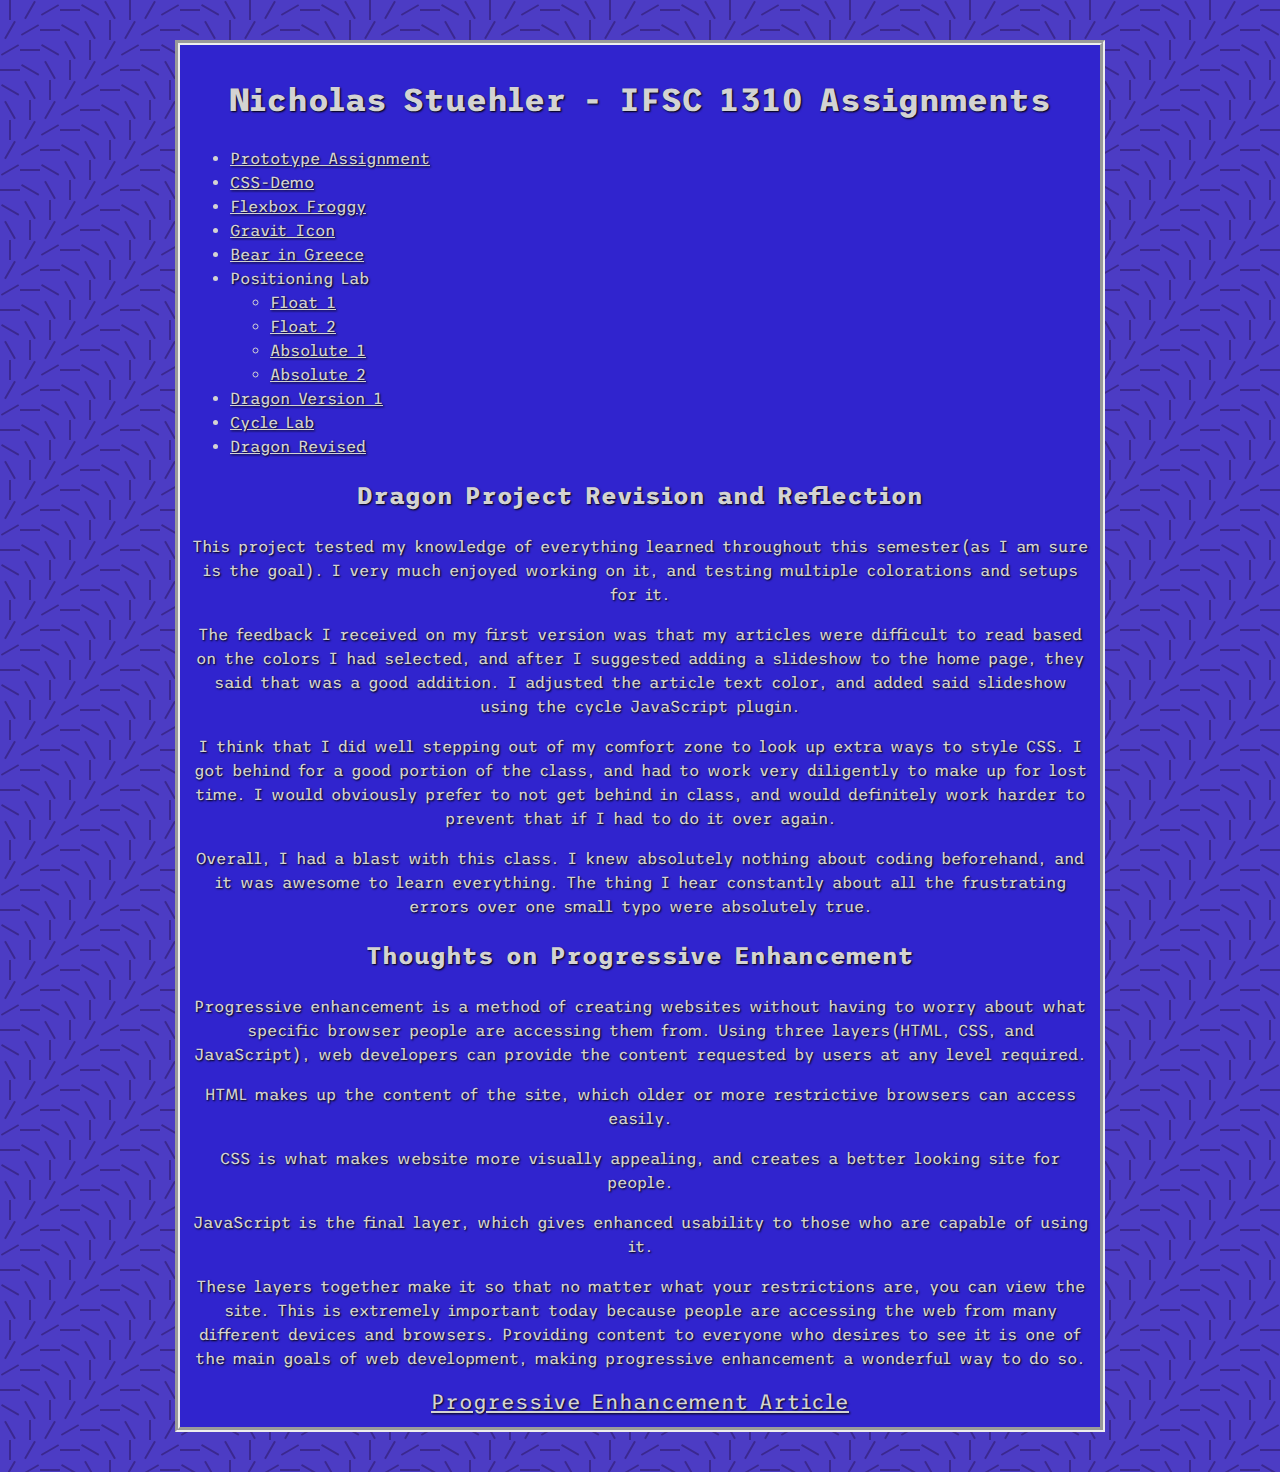
<file: index.html>
<!doctype html>

<html lang="en">
<head>
  <meta charset="utf-8" />

  <title>IFSC 1310 | Nicholas Stuehler</title>
  <meta name="description" content="Assignments for IFSC 1310" />
  <meta name="author" content="Nicholas Stuehler" />
  <link rel="preconnect" href="https://fonts.googleapis.com">
<link rel="preconnect" href="https://fonts.gstatic.com" crossorigin>
<link href="https://fonts.googleapis.com/css2?family=Trispace&display=swap" rel="stylesheet">
<link rel="stylesheet" href="assets/css/style.css" />
</head>

<body>
  <section id="content" class="container">
  <h1>Nicholas Stuehler - IFSC 1310 Assignments</h1>
  <nav role="navigation">
  <ul>
    <li><a href="prototype/index.html">Prototype Assignment</a></li>
    <li><a href="css-demo/index.html">CSS-Demo</a></li>
    <li><a href="css-demo/assets/img/flexboxfroggy.png">Flexbox Froggy</a></li>
    <li><a href="assets/img/graviticon.png">Gravit Icon</a></li>
    <li><a href="assets/img/bear-in-greece.jpg">Bear in Greece</a></li>
    <li>Positioning Lab
    <ul>
      <li><a href="positioning/float-1.html">Float 1</a></li>
      <li><a href="positioning/float-2.html">Float 2</a></li>
      <li><a href="positioning/absolute-1.html">Absolute 1</a></li>
      <li><a href="positioning/absolute-2.html">Absolute 2</a></li>
    </ul>
    </li>
     <li><a href="dragon/index.html">Dragon Version 1</a></li>
     <li><a href="cycle/index.html">Cycle Lab</a></li>
     <li><a href="dragon-v2/index.html">Dragon Revised</a></li>
  </ul>
  </nav>
  <h2>Dragon Project Revision and Reflection</h2>
  <p>
    This project tested my knowledge of everything learned throughout this semester(as I am sure is the goal). I very much enjoyed working on it, and testing multiple colorations and setups for it.
    </p>
    <p>
      The feedback I received on my first version was that my articles were difficult to read based on the colors I had selected, and after I suggested adding a slideshow to the home page, they said that was a good addition. I adjusted the article text color, and added said slideshow using the cycle JavaScript plugin.
  </p>
  <p>
    I think that I did well stepping out of my comfort zone to look up extra ways to style CSS. I got behind for a good portion of the class, and had to work very diligently to make up for lost time. I would obviously prefer to not get behind in class, and would definitely work harder to prevent that if I had to do it over again.
  </p>
  <p>
    Overall, I had a blast with this class. I knew absolutely nothing about coding beforehand, and it was awesome to learn everything. The thing I hear constantly about all the frustrating errors over one small typo were absolutely true.
  </p>
  <h2>Thoughts on Progressive Enhancement</h2>
  <p>Progressive enhancement is a method of creating websites without having to worry about what specific browser people are accessing them from.
  Using three layers(HTML, CSS, and JavaScript), web developers can provide the content requested by users at any level required.
  </p>
  <p>
    HTML makes up the content of the site, which older or more restrictive browsers can access easily.
  </p>
  <p>
    CSS is what makes website more visually appealing, and creates a better looking site for people.
  </p>
  <p>
    JavaScript is the final layer, which gives enhanced usability to those who are capable of using it.
  </p>
  <p>
    These layers together make it so that no matter what your restrictions are, you can view the site.
    This is extremely important today because people are accessing the web from many different devices and browsers.
    Providing content to everyone who desires to see it is one of the main goals of web development, making progressive enhancement a wonderful way to do so.
  </p>
  <a id="pe-link" href="https://www.smashingmagazine.com/2009/04/progressive-enhancement-what-it-is-and-how-to-use-it/">Progressive Enhancement Article</a>
  </section>
</body>
</html>
</file>
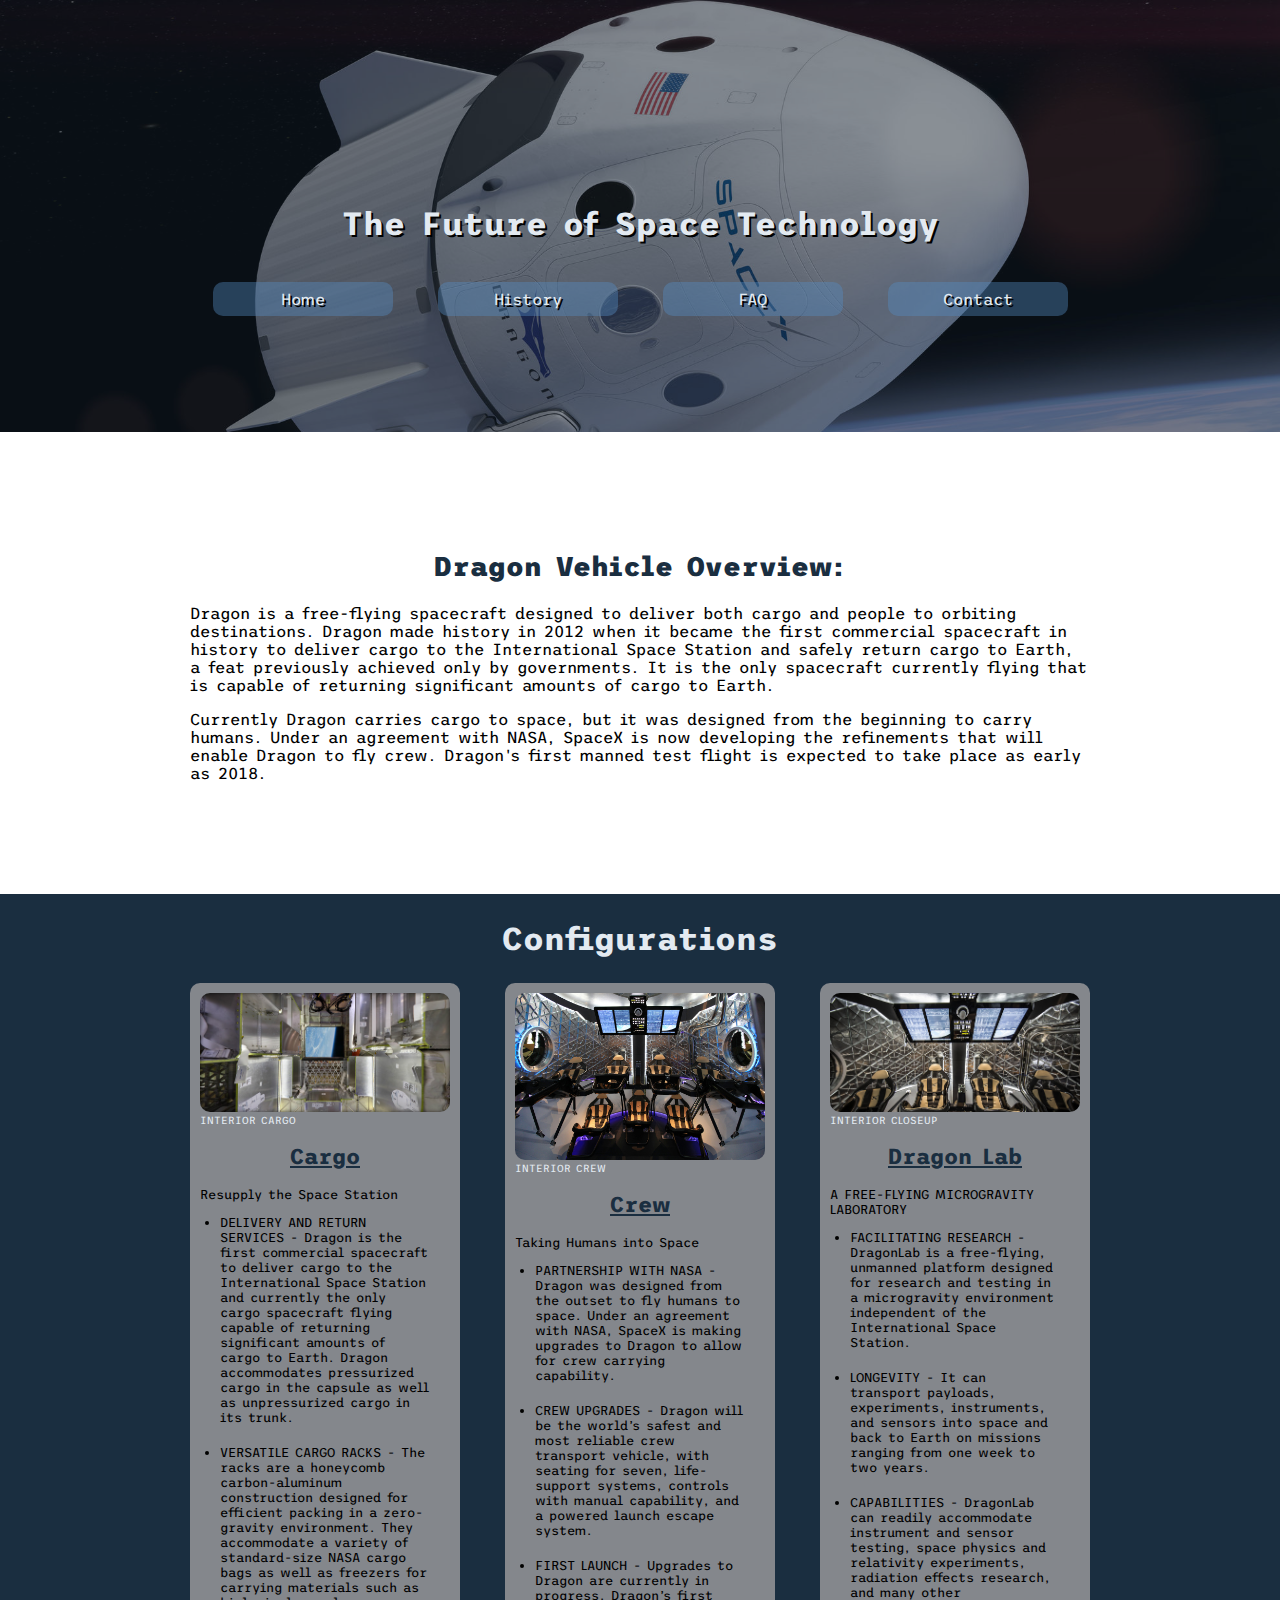
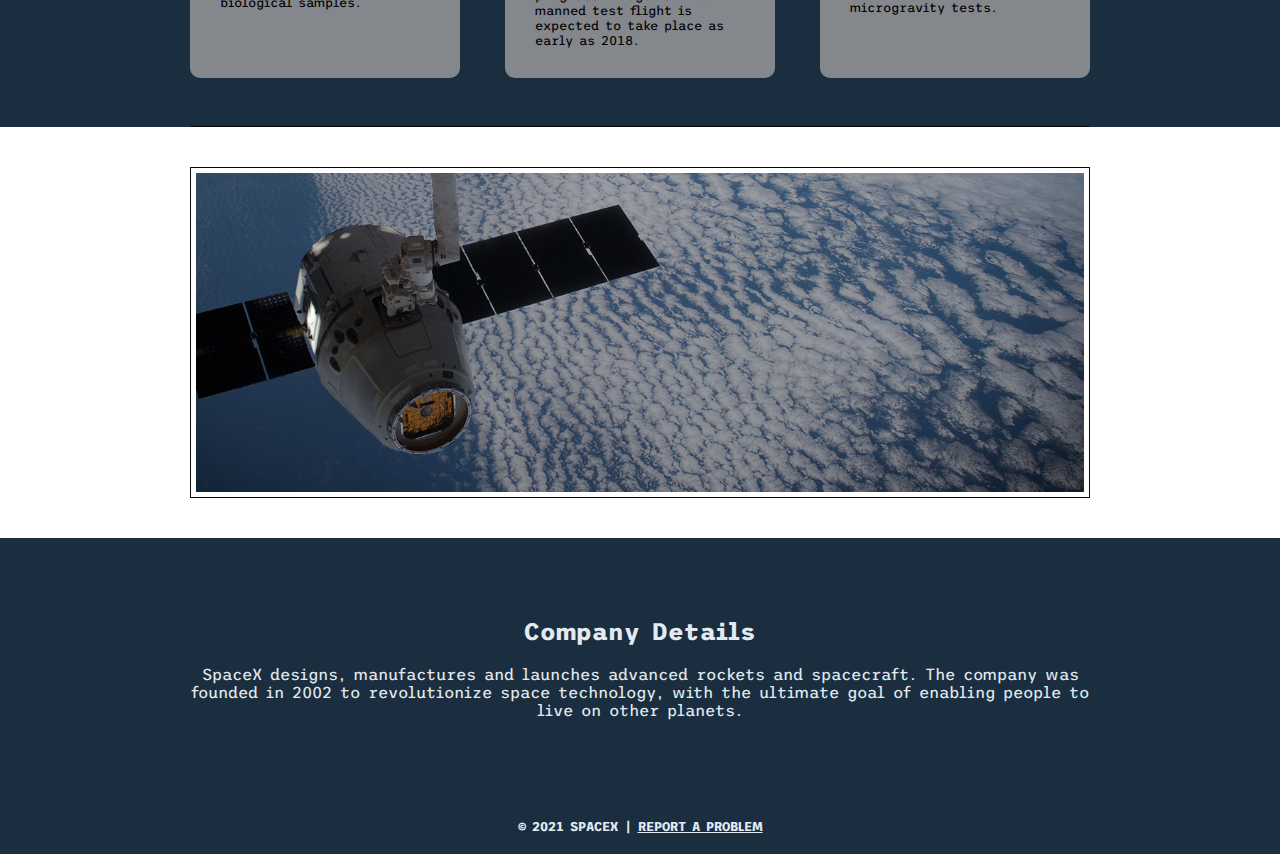
<file: dragon/index.html>
<!DOCTYPE html>
<html lang="en">
    <head>
        <title>SpaceX Dragon</title>
        <meta charset="UTF-8" />
        <meta name="description" content="SpaceX Dragon" />
        <meta name="author" content="Nicholas Stuehler" />
        <meta name="robots" content="noindex">
        <link rel="preconnect" href="https://fonts.googleapis.com">
        <link rel="preconnect" href="https://fonts.gstatic.com" crossorigin>
        <link href="https://fonts.googleapis.com/css2?family=Trispace&display=swap" rel="stylesheet">
        <link rel="stylesheet" href="assets/css/style.css" />
    </head>
    <body>
        <header role="banner" class="primary">
            <h1><a href="index.html">SpaceX Dragon</a></h1>
            <h2>The Future of Space Technology</h2>
            <nav role="navigation">
                <ul>
                    <li><a href="index.html">Home</a></li>
                    <li><a href="history.html">History</a></li>
                    <li><a href="faq.html">FAQ</a></li>
                    <li><a href="contact.html">Contact</a></li>
                </ul>
            </nav>
        </header>
        <section id="content" class="container">
            <h2>Dragon Vehicle Overview:</h2>
            <p>Dragon is a free-flying spacecraft designed to deliver both cargo and people to orbiting destinations. 
            Dragon made history in 2012 when it became the first commercial spacecraft in history to deliver cargo to the International Space Station and safely return cargo to Earth, a feat previously achieved only by governments. 
            It is the only spacecraft currently flying that is capable of returning significant amounts of cargo to Earth. 
            </p>
            <p>Currently Dragon carries cargo to space, but it was designed from the beginning to carry humans. Under an agreement with NASA, SpaceX is now developing the refinements that will enable Dragon to fly crew. 
            Dragon's first manned test flight is expected to take place as early as 2018.
</p>
        </section>
        <section id="articles">
            <div class="container">
                <h2>Configurations</h2>
                <article class="post">
                    <header>
                        <figure>
                            <img src="assets/img/dragon-intertior-cargo.jpg" alt="cargo">
                            <figcaption>Interior Cargo</figcaption>
                        </figure>
                        <h2><a href="#" rel="bookmark" title="link to this post">Cargo</a></h2>
                        <p>Resupply the Space Station</p>
                    </header>
                    <ul>
                        <li>
                            DELIVERY AND RETURN SERVICES - Dragon is the first commercial spacecraft to deliver cargo to the International Space Station and currently the only cargo spacecraft flying capable of returning significant amounts of cargo to Earth. Dragon accommodates pressurized cargo in the capsule as well as unpressurized cargo in its trunk.
                        </li>
                        <li>
                            VERSATILE CARGO RACKS - The racks are a honeycomb carbon-aluminum construction designed for efficient packing in a zero-gravity environment. They accommodate a variety of standard-size NASA cargo bags as well as freezers for carrying materials such as biological samples.
                        </li>
                    </ul>
                </article>
                <article class="post">
                    <header>
                        <figure>
                            <img src="assets/img/dragon-crew.jpg" alt="crew">
                            <figcaption>Interior Crew</figcaption>
                        </figure>
                        <h2><a href="#" rel="bookmark" title="link to this post">Crew</a></h2>
                        <p>Taking Humans into Space</p>
                    </header>
                    <ul>
                        <li>
                            PARTNERSHIP WITH NASA - Dragon was designed from the outset to fly humans to space. Under an agreement with NASA, SpaceX is making upgrades to Dragon to allow for crew carrying capability.
                        </li>
                        <li>
                            CREW UPGRADES - Dragon will be the world’s safest and most reliable crew transport vehicle, with seating for seven, life-support systems, controls with manual capability, and a powered launch escape system.
                        </li>
                        <li>
                            FIRST LAUNCH - Upgrades to Dragon are currently in progress. Dragon’s first manned test flight is expected to take place as early as 2018.
                        </li>
                    </ul>
                </article>
                <article class="post">
                    <header>
                        <figure>
                            <img src="assets/img/dragon-interior-closeup.jpg" alt="interior">
                            <figcaption>Interior Closeup</figcaption>
                        </figure>
                        <h2><a href="#" rel="bookmark" title="link to this post">Dragon Lab</a></h2>
                        <p>A FREE-FLYING MICROGRAVITY LABORATORY</p>
                    </header>
                    <ul>
                        <li>
                            FACILITATING RESEARCH - DragonLab is a free-flying, unmanned platform designed for research and testing in a microgravity environment independent of the International Space Station.
                        </li>
                        <li>
                            LONGEVITY - It can transport payloads, experiments, instruments, and sensors into space and back to Earth on missions ranging from one week to two years.
                        </li>
                        <li>
                            CAPABILITIES - DragonLab can readily accommodate instrument and sensor testing, space physics and relativity experiments, radiation effects research, and many other microgravity tests.
                        </li>
                    </ul>
                </article>
            </div>
        </section>
        <section id="space" class="container">
            <img src="assets/img/dragon-in-space.jpg" alt="Dragon in Space" class="img-center" />
        </section>
        <aside role="complementary">
            <div class="container">
                <article class="widget">
                    <header>
                      <h2>Company Details</h2>
                    </header>
                <p>SpaceX designs, manufactures and launches advanced rockets and spacecraft. The company was founded in 2002 to revolutionize space technology, with the ultimate goal of enabling people to live on other planets.
                </p>
                </article>
      </div>
      </aside>
        <footer id="colophon" role="contentinfo">
            <h6>&copy; 2021 SpaceX | <a href="mailto:ncstuehler@ualr.edu">Report a Problem</a></h6>
        </footer>
    </body>
</html>
</file>
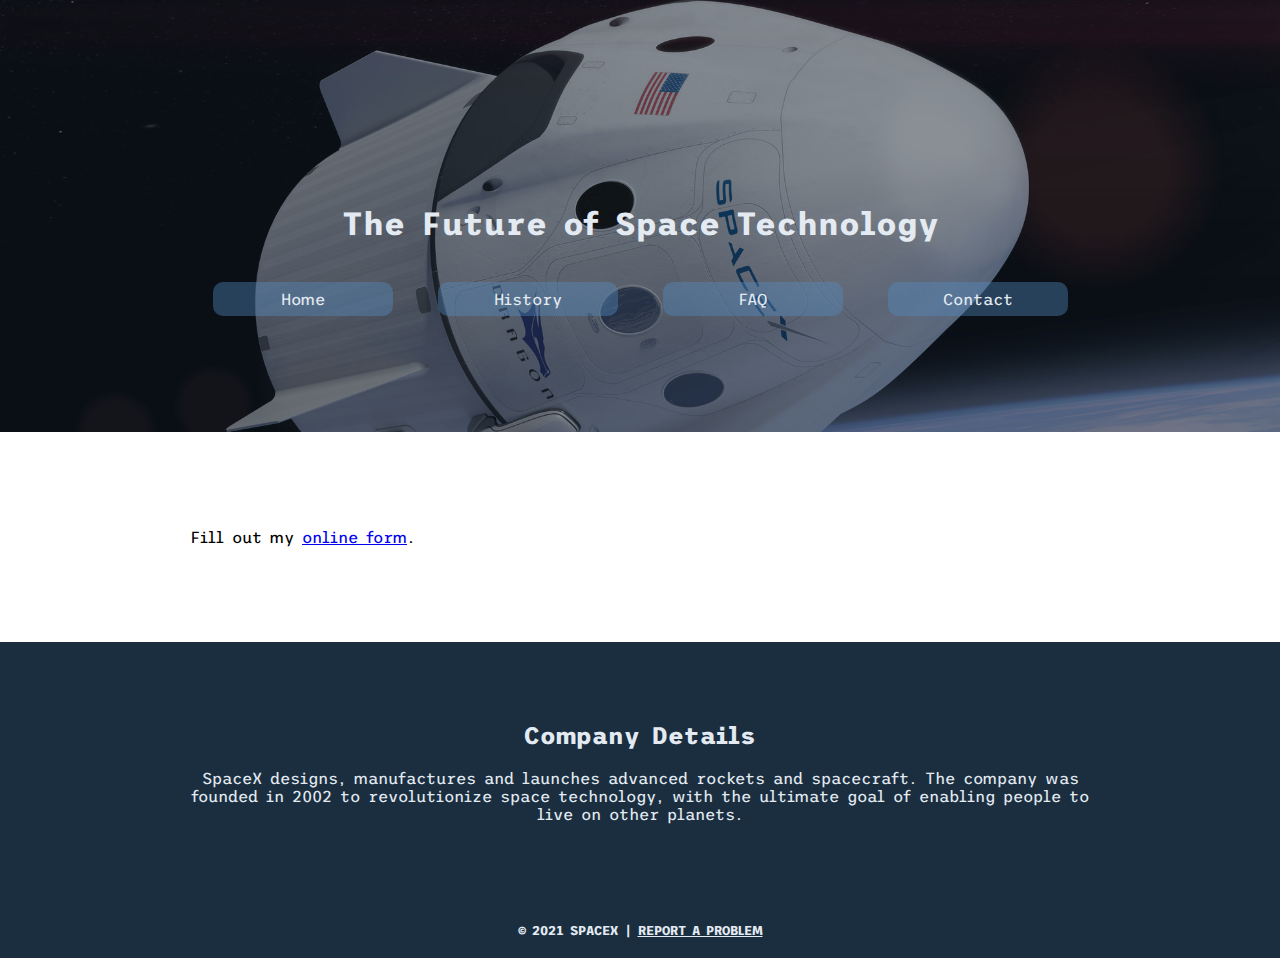
<file: dragon-v2/contact.html>
<!DOCTYPE html>
<html lang="en">
    <head>
        <title>SpaceX Dragon</title>
        <meta charset="UTF-8" />
        <meta name="description" content="SpaceX Dragon" />
        <meta name="author" content="Nicholas Stuehler" />
        <meta name="robots" content="noindex">
        <link rel="preconnect" href="https://fonts.googleapis.com">
        <link rel="preconnect" href="https://fonts.gstatic.com" crossorigin>
        <link href="https://fonts.googleapis.com/css2?family=Trispace&display=swap" rel="stylesheet">
        <link rel="stylesheet" href="assets/css/style.css" />
    </head>
    <body>
        <header role="banner" class="primary">
            <h1><a href="index.html">SpaceX Dragon</a></h1>
            <h2>The Future of Space Technology</h2>
            <nav role="navigation">
                <ul>
                    <li><a href="index.html">Home</a></li>
                    <li><a href="history.html">History</a></li>
                    <li><a href="faq.html">FAQ</a></li>
                    <li><a href="contact.html">Contact</a></li>
                </ul>
            </nav>
        </header>
        <section id="content" class="container">
            <div id="wufoo-z1n17cmm0ovledy"> Fill out my <a href="https://ncstuehler.wufoo.com/forms/z1n17cmm0ovledy">online form</a>. </div> <script type="text/javascript"> var z1n17cmm0ovledy; (function(d, t) { var s = d.createElement(t), options = { 'userName':'ncstuehler', 'formHash':'z1n17cmm0ovledy', 'autoResize':true, 'height':'583', 'async':true, 'host':'wufoo.com', 'header':'show', 'ssl':true }; s.src = ('https:' == d.location.protocol ?'https://':'http://') + 'secure.wufoo.com/scripts/embed/form.js'; s.onload = s.onreadystatechange = function() { var rs = this.readyState; if (rs) if (rs != 'complete') if (rs != 'loaded') return; try { z1n17cmm0ovledy = new WufooForm(); z1n17cmm0ovledy.initialize(options); z1n17cmm0ovledy.display(); } catch (e) { } }; var scr = d.getElementsByTagName(t)[0], par = scr.parentNode; par.insertBefore(s, scr); })(document, 'script'); </script>
            </section>
        <aside role="complementary">
            <div class="container">
                <article class="widget">
                    <header>
                      <h2>Company Details</h2>
                    </header>
                <p>SpaceX designs, manufactures and launches advanced rockets and spacecraft. The company was founded in 2002 to revolutionize space technology, with the ultimate goal of enabling people to live on other planets.
                </p>
                </article>
      </div>
      </aside>
        <footer id="colophon" role="contentinfo">
            <h6>&copy; 2021 SpaceX | <a href="mailto:ncstuehler@ualr.edu">Report a Problem</a></h6>
        </footer>
    </body>
</html>
</file>
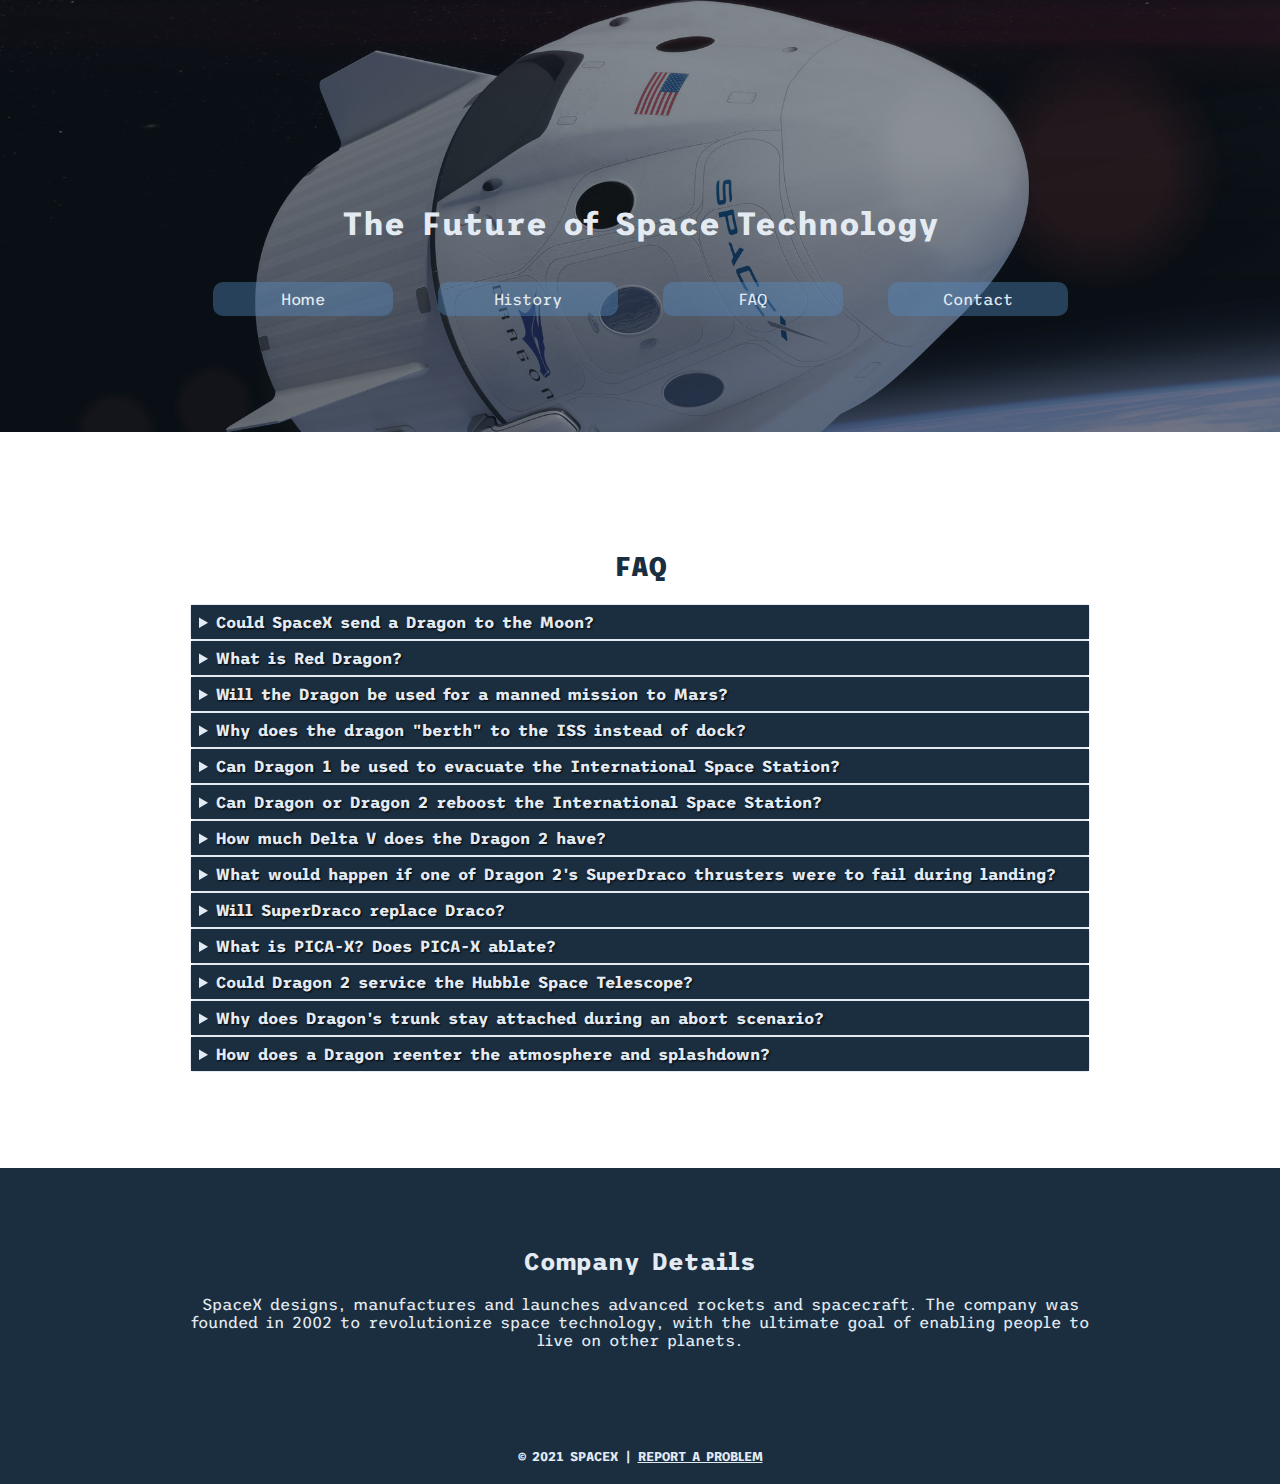
<file: dragon-v2/faq.html>
<!DOCTYPE html>
<html lang="en">
    <head>
        <title>SpaceX Dragon</title>
        <meta charset="UTF-8" />
        <meta name="description" content="SpaceX Dragon" />
        <meta name="author" content="Nicholas Stuehler" />
        <meta name="robots" content="noindex">
        <link rel="preconnect" href="https://fonts.googleapis.com">
        <link rel="preconnect" href="https://fonts.gstatic.com" crossorigin>
        <link href="https://fonts.googleapis.com/css2?family=Trispace&display=swap" rel="stylesheet">
        <link rel="stylesheet" href="assets/css/style.css" />
    </head>
    <body>
        <header role="banner" class="primary">
            <h1><a href="index.html">SpaceX Dragon</a></h1>
            <h2>The Future of Space Technology</h2>
            <nav role="navigation">
                <ul>
                    <li><a href="index.html">Home</a></li>
                    <li><a href="history.html">History</a></li>
                    <li><a href="faq.html">FAQ</a></li>
                    <li><a href="contact.html">Contact</a></li>
                </ul>
            </nav>
        </header>
        <section id="content" class="container">
            <h2>FAQ</h2>
            <details>
    <summary>Could SpaceX send a Dragon to the Moon?</summary>
    <p>The Dragon could easily be sent to lunar orbit, but would not be able to land. The Falcon Heavy can throw about 16,000 kilograms (when configured to be expendable) on a trans-lunar injection orbit, so it can send a Dragon 2 capsule to the moon with quite a lot of margin. However, in order to land on a surface you need to slow down from orbital velocity, which requires you to change your velocity by a certain amount (which is called your ∆V, literally "change in velocity").</p> <p>Dragon 2 carries only a small amount of propellant and can only deliver a small amount of ∆V because of that. The exact amount is less than 500m/s, which doesn't come close to the ~1870 m/s needed to land on the moon. It may be possible to do it with two FH launches but that would require additional technology development.</p>

</details>
<details>
    <summary>What is Red Dragon?</summary>
    Red Dragon is a proposed NASA/SETI Institute mission to send a modified Dragon capsule atop a Falcon Heavy to the Martian surface. The mission would be an unmanned scientific lander, and the heaviest object ever to be placed on Mars - it alone could carry an additional 2 metric tons of cargo and equipment down to the surface. There have been no official announcements about the mission from SpaceX as the mission design architecture is not managed by them, and there is currently no indication that the project will be funded.

</details>
<details>
    <summary>Will the Dragon be used for a manned mission to Mars?</summary>
    No. Dragon is too cramped, and would need significant improvements in the life support system to last throughout the long journey. Elon Musk himself has stated that Dragon 2 can support seven astronauts for "several days".
</details>
<details>
    <summary>Why does the dragon "berth" to the ISS instead of dock?</summary>
    The current version of Dragon physically cannot dock, and can only berth. This is because it has a Common Berthing Mechanism (CBM) port, and not a NASA Docking System (NDS) port. The advantage of the CBM is that it's 50 inch (1270 mm) in diameter, whereas the NDS is only a 800 mm (31.5 inches) wide. The disadvatage of berthing is that it's a tedious process whereby astronauts carefully maneuver the capsule into place using Canadarm, and then physically bolt the CBM ports together. To unberth, the reverse must occur. Docking by contrast is autonomous, and much faster in both directions.
</details>
<details>
    <summary>Can Dragon 1 be used to evacuate the International Space Station?</summary>
    <p>The Dragon 1 would make a very poor lifeboat for the ISS. The CRS Dragon does not dock, instead it "berths" to the ISS - this is not automated/machine controlled. Berthing is a tedious process whereby astronauts carefully maneuver the capsule into place using Canadarm, and then physically bolt the CBM ports together. To unberth, the reverse must occur. It is a very slow process; far too slow for a quick escape.</p> <p>There are two Soyuzes attached to Station that are always there and ready to at a moments notice, so it is difficult to imagine a scenario where you'd have to use Dragon as a escape pod... In addition, on top of providing a slow evacuation, the Dragon is only there a month at a time, once every ~6 months or so, has no seats, and is likely to be (at least partially) filled with cargo.</p>
</details>
<details>
    <summary>Can Dragon or Dragon 2 reboost the International Space Station?</summary>
    In all likelihood, no. There are lots of reasons why this would not work: Dragon does not carry enough fuel to reboost the station, the SuperDraco engines are far too powerful, the docking ports Dragon use are incapable of handling the force, the Dragon would not be firing through the station's center of mass, and the Dragon does not have the necessary connections to provide station Guidance, Navigation, & Control. Current solutions to reboosting work perfectly fine. Using Dragon would be too complicated and requires too much effort, whereas current solutions of reboosting the ISS are perfectly capable of doing so without modification.
</details>
<details>
    <summary>How much Delta V does the Dragon 2 have?</summary>
    According to Hans Koenigsmann at the Dragon Pad Abort press conference, the Dragon 2 weighs 21000 lbs (9525 kg), 3500 lbs (1588 kg) of which is propellant. Assuming the SuperDracos have an specific impulse of 235 s, that means the total delta-v of the Dragon 2 is 420 m/s.
</details>
<details>
    <summary>What would happen if one of Dragon 2's SuperDraco thrusters were to fail during landing?</summary>
    Dragon 2 can lose up to two of its eight SuperDraco thrusters without any problems. The engines will be test-fired at a certain height to check everything as it descends towards landing, should there be a problem parachutes will be deployed, and the craft will splash down in the Atlantic Ocean. There is no chance of a parachute landing on land in this case because the thrusters are required to actively control the vehicle to make sure it descends over land.
</details>
<details>
    <summary>Will SuperDraco replace Draco?</summary>
    <p>No they won't, as they are designed for entirely different applications. Draco engines have a thrust of 400 N and are used for in-orbit manouvering, orbit adjustments, fine guidance, orientation, and deorbiting. SuperDraco engines put out 73,000 N of thrust, that makes them 182.5 times more powerful.</p>  <p>In fact, a single SuperDraco engine is more powerful than the Kestrel upper stage engine of Falcon 1. Firing these in proximity to the ISS would likely obliterate the station.
Even though they can throttle down to 20% (making them merely 36.5 times as powerful as a Draco), to maintain a steady attitude, you'd likely have to fire at least another engine on the opposite side simultaneously.</p>
</details>
<details>
    <summary>What is PICA-X? Does PICA-X ablate?</summary>
    <p>PICA stands for 'Phenolic Impregnated Carbon Ablator', and yes it does. It was the material used to coat the Stardust capsule that returned to Earth from interplanetary velocities in 2006, and was patented by NASA in the 1990's for use on the mission as no other heatshield material would be able to withstand the extreme heat and speeds that the mission heatshield would be required to handle (70% faster than the Space Shuttle, faster than Apollo).</p> <p>Ablative heatshields work by allowing small amounts of the heatshield material to evaporate in the extreme heat of reentry, which counter-intuitively protects the heatshield structure and capsule by directing the heat into the evaporated material, rather than the heatshield proper.
SpaceX improved on this heatshield design by producing PICA-X, which is both easier and cheaper to manufacture, and also ablates less significantly, allowing for more reuse. PICA-X versions 1 & 2 have been used on Dragon CRS missions to the ISS. Dragon 2 employs PICA-X version 3, which ablates even less. Because of the PICA heritage, SpaceX claim a capsule equipped with PICA-X can be reused from Lunar or Martian velocities "dozens of times" before requiring replacement.</p>
</details>
<details>
    <summary>Could Dragon 2 service the Hubble Space Telescope?</summary>
    Technically, yes. But economically, it isn't feasible. The problem of the absence of an airlock can be solved by simply venting the entire cabin. That's how it was done in Gemini and Apollo. But in reality, it's not practical. It would be cheaper to build and launch a new Hubble than to design and build the needed extra hardware to now service it. As a bonus, you'd get a lot better telescope as Hubble hardware is fairly ancient by modern standards. 
</details>
<details>
    <summary>Why does Dragon's trunk stay attached during an abort scenario?</summary>
    <p>Because the Dragon capsule (and all other capsule-shaped spacecraft) naturally want to fly heatshield-first. This is a good property during reentry, but not so good when you're travelling at Mach 1.5 on top of a rocket and need to abort.</p> <p>The trunk, with its fins and its large aerodynamic surface area behind the center of mass of the vehicle, prevents the Dragon capsule from flipping around immediately after an abort. In the pad abort video, the Dragon capsule flips around immediately after the trunk is separated from the capsule.</p>
</details>
<details>
    <summary>How does a Dragon reenter the atmosphere and splashdown?</summary>
    <ol>
    <li>First: the deorbit phase starts. The Dragon coasts away from the station to prevent damage to the station from its thrusters. Once it has reached a safe distance, it fires its Draco thrusters, each capable of 400 newtons of thrust, in a sequence to ensure the Dragon enters the atmosphere at the correct angle to reenter safely with the least stress on the PICA heat shield. This deorbit burn takes seven minutes to execute.
    </li>
<li>Second: the reentry phase begins. The Dragon's trunk is jettisoned; it's not designed to withstand the heat and forces of reentry and so burns up and is destroyed in the upper atmosphere. The Dragon then orients itself to point its heatshield forwards, but at a slight angle; since the Dragon is loaded asymmetrically prior to its release from the ISS, the capsule can be rotated along its axis, acting like a weak wing, to adjust its trajectory and fine-tune its landing position.
</li>
<li>Third: the landing phase begins. When the Dragon reaches an altitude of 13.7 km, two small parachutes called "drogue chutes" are deployed. These slow down the Dragon capsule and ensure full deployment of the three main parachutes. After the three main parachutes deployed, they slow the Dragon to about 5 m/s at sea level for splashdown. Much like the Apollo capsule, the Dragon is able to land with two parachutes in the event of an anomaly with a third parachute.
</li>
</ol></details>
        </section>
        <aside role="complementary">
            <div class="container">
                <article class="widget">
                    <header>
                      <h2>Company Details</h2>
                    </header>
                <p>SpaceX designs, manufactures and launches advanced rockets and spacecraft. The company was founded in 2002 to revolutionize space technology, with the ultimate goal of enabling people to live on other planets.
                </p>
                </article>
      </div>
      </aside>
        <footer id="colophon" role="contentinfo">
            <h6>&copy; 2021 SpaceX | <a href="mailto:ncstuehler@ualr.edu">Report a Problem</a></h6>
        </footer>
    </body>
</html>
</file>
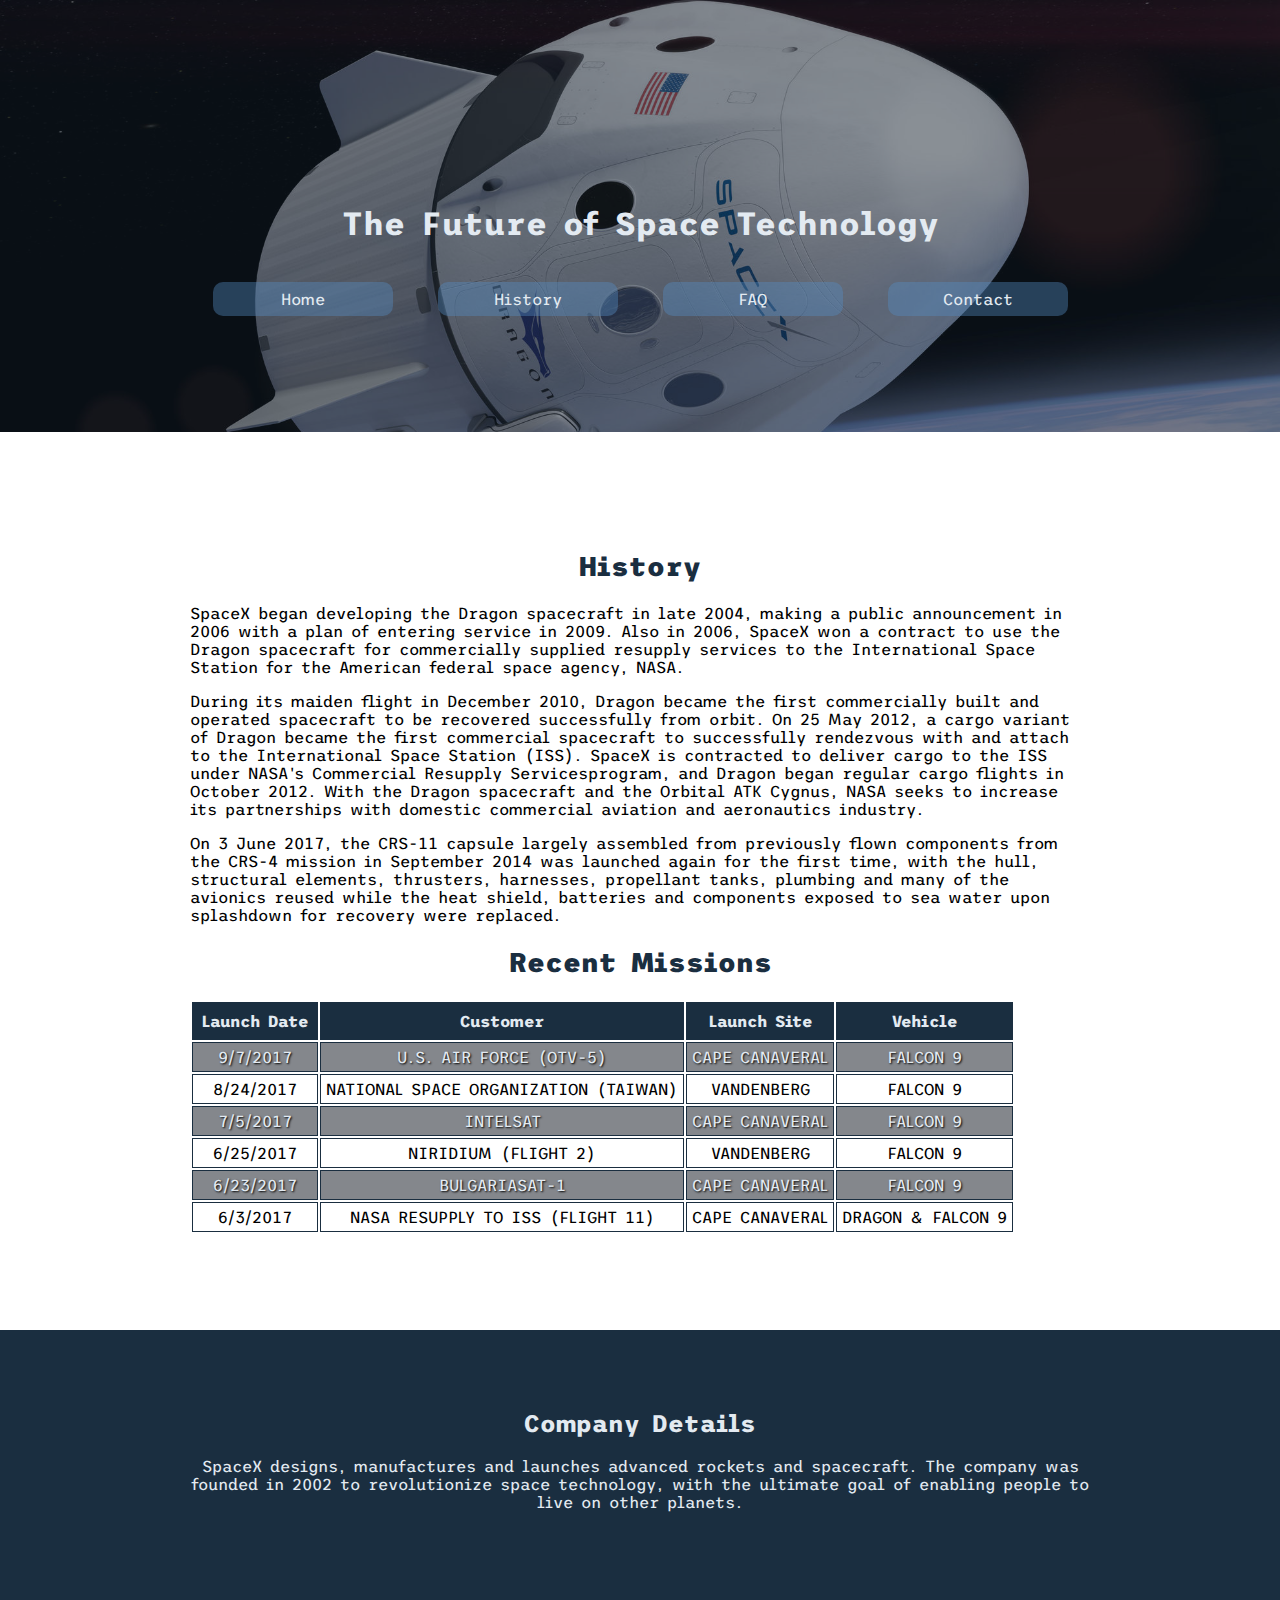
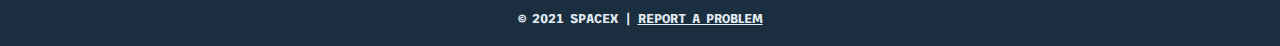
<file: dragon-v2/history.html>
<!DOCTYPE html>
<html lang="en">
    <head>
        <title>SpaceX Dragon</title>
        <meta charset="UTF-8" />
        <meta name="description" content="SpaceX Dragon" />
        <meta name="author" content="Nicholas Stuehler" />
        <meta name="robots" content="noindex">
        <link rel="preconnect" href="https://fonts.googleapis.com">
        <link rel="preconnect" href="https://fonts.gstatic.com" crossorigin>
        <link href="https://fonts.googleapis.com/css2?family=Trispace&display=swap" rel="stylesheet">
        <link rel="stylesheet" href="assets/css/style.css" />
    </head>
    <body>
        <header role="banner" class="primary">
            <h1><a href="index.html">SpaceX Dragon</a></h1>
            <h2>The Future of Space Technology</h2>
            <nav role="navigation">
                <ul>
                    <li><a href="index.html">Home</a></li>
                    <li><a href="history.html">History</a></li>
                    <li><a href="faq.html">FAQ</a></li>
                    <li><a href="contact.html">Contact</a></li>
                </ul>
            </nav>
        </header>
        <section id="content" class="container">
           <h2>History</h2>
           <p>SpaceX began developing the Dragon spacecraft in late 2004, making a public announcement in 2006 with a plan of entering service in 2009. Also in 2006, SpaceX won a contract to use the Dragon spacecraft for commercially supplied resupply services to the International Space Station for the American federal space agency, NASA.</p>
           <p>During its maiden flight in December 2010, Dragon became the first commercially built and operated spacecraft to be recovered successfully from orbit. On 25 May 2012, a cargo variant of Dragon became the first commercial spacecraft to successfully rendezvous with and attach to the International Space Station (ISS). SpaceX is contracted to deliver cargo to the ISS under NASA's Commercial Resupply Servicesprogram, and Dragon began regular cargo flights in October 2012.  With the Dragon spacecraft and the Orbital ATK Cygnus, NASA seeks to increase its partnerships with domestic commercial aviation and aeronautics industry.</p>
           <p>On 3 June 2017, the CRS-11 capsule largely assembled from previously flown components from the CRS-4 mission in September 2014 was launched again for the first time, with the hull, structural elements, thrusters, harnesses, propellant tanks, plumbing and many of the avionics reused while the heat shield, batteries and components exposed to sea water upon splashdown for recovery were replaced.</p>
        <h2>Recent Missions</h2>
        <table id="missions">
            <tr>
             <th>Launch Date</th>
             <th>Customer</th>
             <th>Launch Site</th>
             <th>Vehicle</th>
            </tr>
            <tr>
             <td>9/7/2017</td>
             <td>U.S. AIR FORCE (OTV-5)</td>
             <td>CAPE CANAVERAL</td>
             <td>FALCON 9</td>
            </tr>
              <tr>
             <td>8/24/2017</td>
             <td>NATIONAL SPACE ORGANIZATION (TAIWAN)</td>
             <td>VANDENBERG</td>
             <td>FALCON 9</td>
            </tr>
            <tr>
             <td>7/5/2017</td>
             <td>INTELSAT</td>
             <td>CAPE CANAVERAL</td>
             <td>FALCON 9</td>
            </tr>
            <tr>
             <td>6/25/2017</td>
             <td>NIRIDIUM (FLIGHT 2)</td>
             <td>VANDENBERG</td>
             <td>FALCON 9</td>
            </tr>
            <tr>
             <td>6/23/2017</td>
             <td>BULGARIASAT-1</td>
             <td>CAPE CANAVERAL</td>
             <td>FALCON 9</td>
            </tr>
            <tr>
             <td>6/3/2017</td>
             <td>NASA RESUPPLY TO ISS (FLIGHT 11)</td>
             <td>CAPE CANAVERAL</td>
             <td>DRAGON & FALCON 9</td>
            </tr>
        </table>
        </section>
        <aside role="complementary">
            <div class="container">
                <article class="widget">
                    <header>
                      <h2>Company Details</h2>
                    </header>
                <p>SpaceX designs, manufactures and launches advanced rockets and spacecraft. The company was founded in 2002 to revolutionize space technology, with the ultimate goal of enabling people to live on other planets.
                </p>
                </article>
      </div>
      </aside>
        <footer id="colophon" role="contentinfo">
            <h6>&copy; 2021 SpaceX | <a href="mailto:ncstuehler@ualr.edu">Report a Problem</a></h6>
        </footer>
    </body>
</html>
</file>
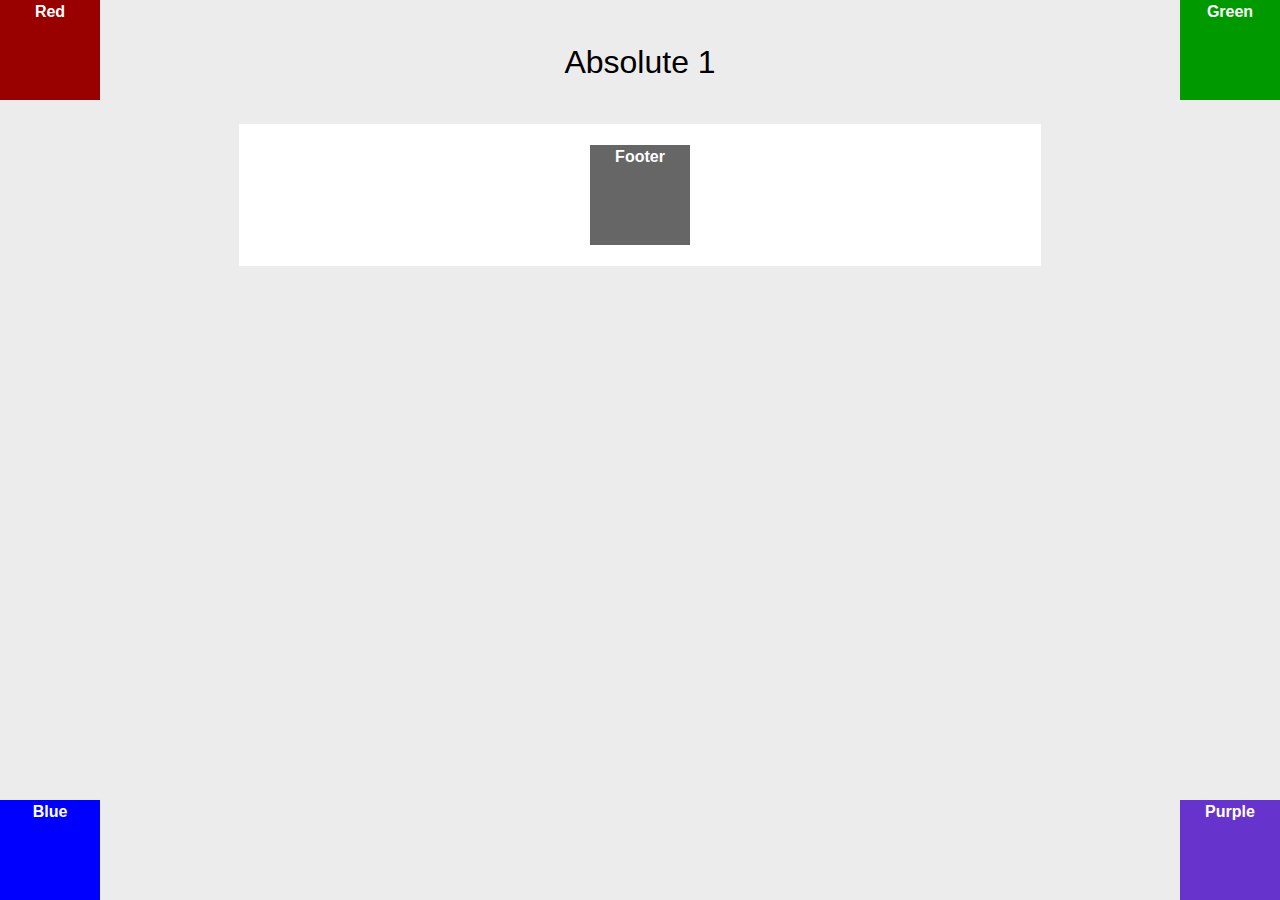
<file: positioning/absolute-1.html>
<!DOCTYPE html>
<html lang="en">
<head>
<meta charset="UTF-8" />
<title>Positioning Lab</title>
<style type="text/css">
* {
	margin: 0px;
	padding: 0px;
}
body {
	background-color: #ECECEC;
	font-weight: bold;
	font-family: Tahoma, Geneva, sans-serif;
	color: #FFF;
	text-align: center;
	line-height: 24px;
}
#wrapper {
	background-color: #FFF;
	border-top-width: 1px;
	border-right-width: 1px;
	border-bottom-width: 1px;
	border-left-width: 1px;
	border-top-style: solid;
	border-right-style: solid;
	border-bottom-style: solid;
	border-left-style: solid;
	width: 800px;
	margin-right: auto;
	margin-left: auto;
}
#red {
	background-color: #900;
	width:100px;
	height:100px;
	position:absolute;
	top:0;
	left:0;
}
#green {
	background-color: #090;
	width:100px;
	height:100px;
	position:absolute;
	top:0;
	right:0;
}
#blue {
	background-color: #00F;
	width:100px;
	height:100px;
	position:absolute;
	bottom:0;
	left:0;
}
#purple {
	background-color: #63C;
	width:100px;
	height:100px;
	position:absolute;
	bottom:0;
	right:0;
}
#footer {
	background-color: #666;
	width:100px;
	height:100px;
	margin:20px auto;
}
h1 {
	color: #000;
	font-weight: normal;
	padding: 50px;
}
</style>
</head>

<body>
<h1>Absolute 1</h1>
<div id="wrapper">
  <div id="red">Red</div>
  <div id="green">Green</div>
  <div id="blue">Blue</div>
  <div id="purple">Purple</div>
  <div id="footer">Footer</div>
</div>
</body>
</html>
</file>
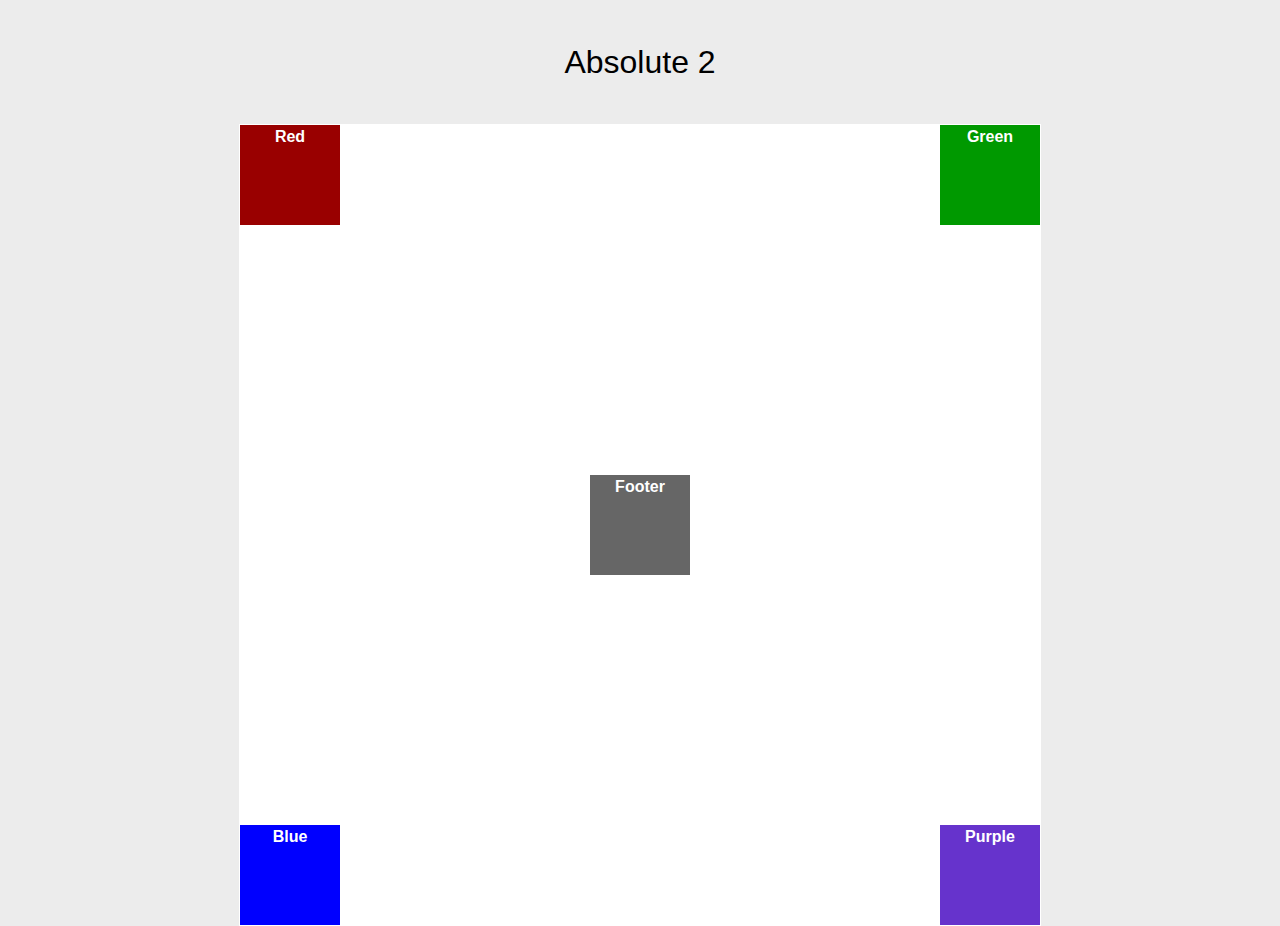
<file: positioning/absolute-2.html>
<!DOCTYPE html>
<html lang="en">
<head>
<meta charset="UTF-8" />
<title>Positioning Lab</title>
<style type="text/css">
* {
	margin: 0px;
	padding: 0px;
}
body {
	background-color: #ECECEC;
	font-weight: bold;
	font-family: Tahoma, Geneva, sans-serif;
	color: #FFF;
	text-align: center;
	line-height: 24px;
}
#wrapper {
	position:relative;
	background-color: #FFF;
	border-top-width: 1px;
	border-right-width: 1px;
	border-bottom-width: 1px;
	border-left-width: 1px;
	border-top-style: solid;
	border-right-style: solid;
	border-bottom-style: solid;
	border-left-style: solid;
	width: 800px;
	height: 800px;
	margin-right: auto;
	margin-left: auto;
}
#red {
	background-color: #900;
	width:100px;
	height:100px;
	position:absolute;
	top:0;
	left:0;
}
#green {
	background-color: #090;
	width:100px;
	height:100px;
	position:absolute;
	top:0;
	right:0;
}
#blue {
	background-color: #00F;
	width:100px;
	height:100px;
	position:absolute;
	bottom:0;
	left:0;
}
#purple {
	background-color: #63C;
	width:100px;
	height:100px;
	position:absolute;
	bottom:0;
	right:0;
}
#footer {
	background-color: #666;
	width:100px;
	height:100px;
	position:absolute;
	top:50%;
	left:50%;
	margin-top:-50px;
	margin-left:-50px;
}
h1 {
	color: #000;
	font-weight: normal;
	padding: 50px;
}
</style>
</head>

<body>
<h1>Absolute 2</h1>
<div id="wrapper">
  <div id="red">Red</div>
  <div id="green">Green</div>
  <div id="blue">Blue</div>
  <div id="purple">Purple</div>
  <div id="footer">Footer</div>
</div>
</body>
</html>
</file>
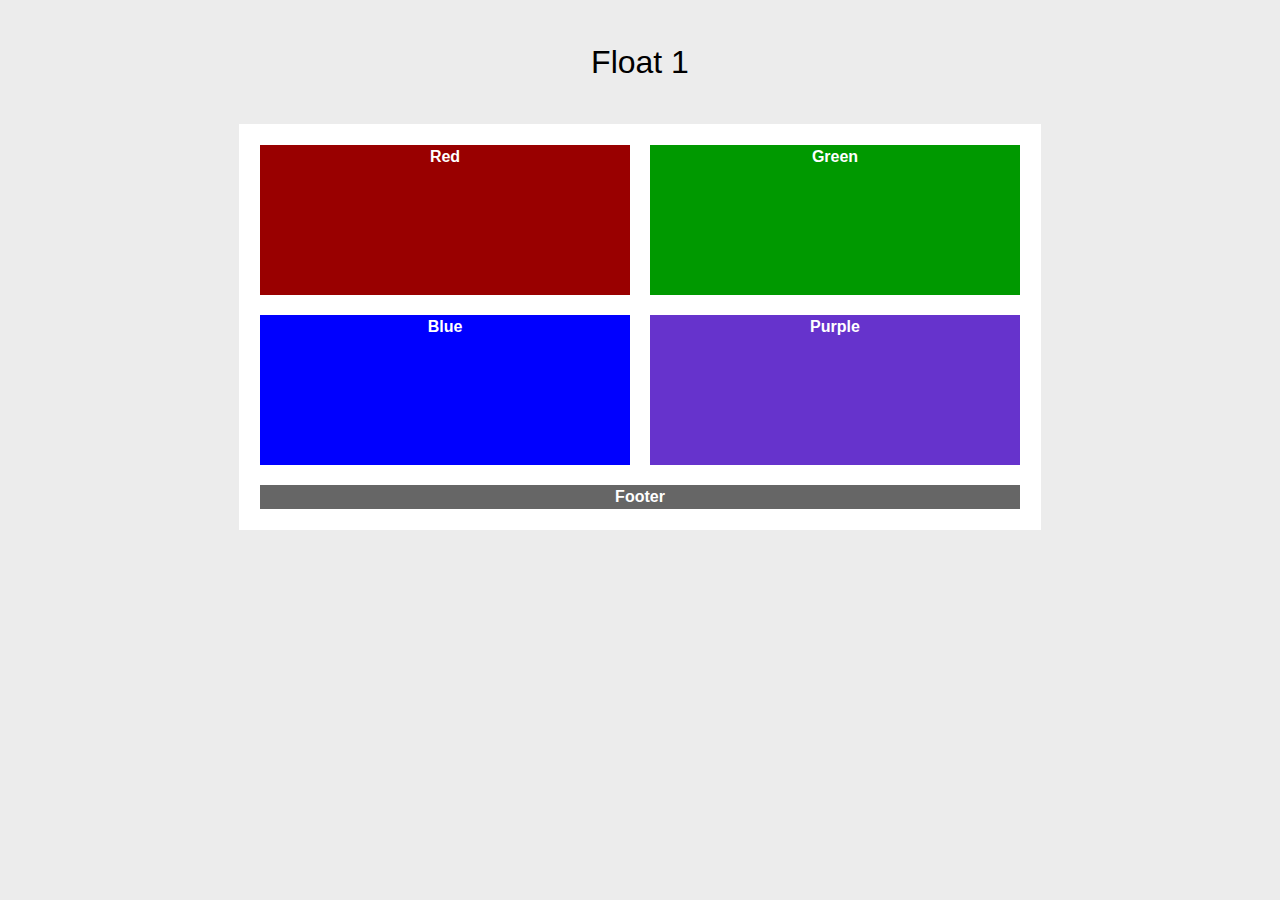
<file: positioning/float-1.html>
<!DOCTYPE html>
<html lang="en">
<head>
<meta charset="UTF-8" />
<title>Positioning Lab</title>
<style type="text/css">
* {
	margin: 0px;
	padding: 0px;
}
body {
	background-color: #ECECEC;
	font-weight: bold;
	font-family: Tahoma, Geneva, sans-serif;
	color: #FFF;
	text-align: center;
	line-height: 24px;
}
#wrapper {
	background-color: #FFF;
	border-top-width: 1px;
	border-right-width: 1px;
	border-bottom-width: 1px;
	border-left-width: 1px;
	border-top-style: solid;
	border-right-style: solid;
	border-bottom-style: solid;
	border-left-style: solid;
	width: 800px;
	margin-right: auto;
	margin-left: auto;
	padding-top:20px;
}
#red {
	background-color: #900;
	width:370px;
	height:150px;
	float:left;
	margin-left:20px;
	margin-bottom:20px;
}
#green {
	background-color: #090;
	width:370px;
	height:150px;
	float:left;
	margin-left:20px;
	margin-bottom:20px;
}
#blue {
	background-color: #00F;
	width:370px;
	height:150px;
	float:left;
	margin-left:20px;
	margin-bottom:20px;
}
#purple {
	background-color: #63C;
	width:370px;
	height:150px;
	float:left;
	margin-left:20px;
	margin-bottom:20px;
}
#footer {
	background-color: #666;
	clear:both;
	margin:20px;
}
h1 {
	color: #000;
	font-weight: normal;
	padding: 50px;
}
</style>
</head>

<body>
<h1>Float 1</h1>
<div id="wrapper">
  <div id="red">Red</div>
  <div id="green">Green</div>
  <div id="blue">Blue</div>
  <div id="purple">Purple</div>
  <div id="footer">Footer</div>
</div>
</body>
</html>
</file>
<file: assets/css/style.css>
body {
    line-height: 1.5;
    font-family: 'Trispace', sans-serif;
    background-color: #4c3cc4;
background-image: url("data:image/svg+xml,%3Csvg width='120' height='120' viewBox='0 0 120 120' xmlns='http://www.w3.org/2000/svg'%3E%3Cpath d='M9 0h2v20H9V0zm25.134.84l1.732 1-10 17.32-1.732-1 10-17.32zm-20 20l1.732 1-10 17.32-1.732-1 10-17.32zM58.16 4.134l1 1.732-17.32 10-1-1.732 17.32-10zm-40 40l1 1.732-17.32 10-1-1.732 17.32-10zM80 9v2H60V9h20zM20 69v2H0v-2h20zm79.32-55l-1 1.732-17.32-10L82 4l17.32 10zm-80 80l-1 1.732-17.32-10L2 84l17.32 10zm96.546-75.84l-1.732 1-10-17.32 1.732-1 10 17.32zm-100 100l-1.732 1-10-17.32 1.732-1 10 17.32zM38.16 24.134l1 1.732-17.32 10-1-1.732 17.32-10zM60 29v2H40v-2h20zm19.32 5l-1 1.732-17.32-10L62 24l17.32 10zm16.546 4.16l-1.732 1-10-17.32 1.732-1 10 17.32zM111 40h-2V20h2v20zm3.134.84l1.732 1-10 17.32-1.732-1 10-17.32zM40 49v2H20v-2h20zm19.32 5l-1 1.732-17.32-10L42 44l17.32 10zm16.546 4.16l-1.732 1-10-17.32 1.732-1 10 17.32zM91 60h-2V40h2v20zm3.134.84l1.732 1-10 17.32-1.732-1 10-17.32zm24.026 3.294l1 1.732-17.32 10-1-1.732 17.32-10zM39.32 74l-1 1.732-17.32-10L22 64l17.32 10zm16.546 4.16l-1.732 1-10-17.32 1.732-1 10 17.32zM71 80h-2V60h2v20zm3.134.84l1.732 1-10 17.32-1.732-1 10-17.32zm24.026 3.294l1 1.732-17.32 10-1-1.732 17.32-10zM120 89v2h-20v-2h20zm-84.134 9.16l-1.732 1-10-17.32 1.732-1 10 17.32zM51 100h-2V80h2v20zm3.134.84l1.732 1-10 17.32-1.732-1 10-17.32zm24.026 3.294l1 1.732-17.32 10-1-1.732 17.32-10zM100 109v2H80v-2h20zm19.32 5l-1 1.732-17.32-10 1-1.732 17.32 10zM31 120h-2v-20h2v20z' fill='%23200b42' fill-opacity='0.4' fill-rule='evenodd'/%3E%3C/svg%3E");
}

.container {
    width: 80vw;
    margin: 40px auto;
    max-width: 900px;
    background: #3024ce;
    color: #d3d3d3;
    text-shadow: 1px 1px 2px #000000;
    border: groove 5px;
    padding: 10px;
}

section#content {
    text-align: center;

}

section#content h1 {
    font-size: 2rem;
}

section#content a {
    color: #d3d3d3;
}

section#content a#pe-link {
    font-size: 1.3rem;
}

nav {
    text-align: left;
}
</file>
<file: dragon/assets/css/style.css>
/* Colors
#08090D near black
#E3EAF1 light silver
#84878C dark silver
#1A2E40 dark blue
#395873 light blue
*/

/*---Box Sizing---*/

html {
    box-sizing: border-box;
}
*,
*:before,
*:after {
    box-sizing: inherit;
}

/*--Utility--*/

.container {
    width: 80vw;
    margin: 40px auto;
    max-width: 900px;
}

.img-right {
    float: right;
    margin: 10px 0 10px 20px;
    border: 1px solid #08090D;
    padding: 5px;
}

.img-left {
    float: left;
    margin: 10px 20px 10px 0;
    border: 1px solid #08090D;
    padding: 5px;
}
    
.img-center {
    display: block;
    margin: 20px auto;
    border: 1px solid #08090D;
    padding: 5px;
}

/*--Responsive Images--*/
img {
    max-width: 100%;
    height: auto;
}

body {
    font-family: 'Trispace', sans-serif;
    margin: 0;
}

header.primary {
  background-color: #121E2A;
  text-align: center;
  color: #E3EAF1;
  text-shadow: 2px 2px #000000;
  padding: 6em 2em;
  position: relative;
}

header.primary::before {
    content: "";
    background-image: url("../img/dragon-flying.jpg");
    background-size: cover;
    position: absolute;
    top: 0px;
    right: 0px;
    bottom: 0px;
    left: 0px;
    opacity: 0.5;
}

header.primary h1 {
    font-size: 3rem;
    margin: 20px;
    position: relative;
}

header.primary h1 a {
    color: #E3EAF1;
    background-image: url("https://assets.codepen.io/7248/logo-2.png");
    display: block;
    width: 450px;
    height: 70px;
    margin: 0 auto;
    text-indent: 100%;
    white-space: nowrap;
    overflow: hidden;
}

header.primary h2{
    font-size: 2em;
    margin: 20px auto 40px;
    position: relative;
}

header.primary nav ul {
    position: relative;
    display: flex;
    flex-direction: row;
    justify-content: space-around;
    padding: 0;
    max-width: 900px;
    margin: 20px auto;
}

header.primary nav li {
    list-style-type: none;
    padding: 0;
    width: 20%;
}

header.primary nav a:link,
header.primary nav a:visited {
  color: #E3EAF1;
  text-decoration: none;
  background-color: #000000;
  background-color: rgba(85, 140, 195, 0.4);
  padding: 8px 16px;
  border-radius: 10px;
  transition: 0.6s;
  display: block;
}

header.primary nav a:hover,
header.primary nav a:active {
  background-color: rgba(153, 196, 239, 0.6);
}

section#content {
    padding: 3.5em 0;
}

section#content h2 {
    font-size: 1.7em;
    color: #1A2E40;
    text-align:center;
    font-weight: 900;
}

details {
    border: 1px solid #E3EAF1;
    border-radius: 4px;
    padding: .5em .5em 0;
    background: #395873;
    color: #E3EAF1;
    text-shadow: 1px 1px 2px #000000;
}

summary {
    font-weight: bold;
    margin: -.5em -.5em 0;
    padding: .5em;
    background: #1A2E40;
}

details[open] {
    padding: .5em;
}

details[open] summary {
    border-bottom: 1px solid #E3EAF1;
    margin-bottom: .5em;
}

summary:hover{
    background: #395873;
}

section#content th {
  background: #1A2E40;
  color: #E3EAF1;
  padding: 10px;
}

section#content td {
  border: 1px solid #1A2E40;
  padding: 5px;
  text-align: center;
}

section#content tr:nth-child(even) {
  background-color: #84878C;
  color: #E3EAF1;
  text-shadow: 1px 1px 2px #000000;
}

section#content tr:hover {
  background: #395873;
  color: #E3EAF1;
  text-shadow: 1px 1px 2px #000000;
}

section#articles {
    background: #1A2E40;
}

section#articles .container {
    display: flex;
    flex-direction: row;
    justify-content: space-between;
    flex-wrap: wrap;
    border-bottom: 1px solid #08090D;
    padding: 0 0 3em 0;
}

section#articles h2,
#content h2 {
  flex: 0 0 100%;
  color: #395873;
  text-align: center;
  font-size: 2em;
}

section#articles h2 {
    color: #E3EAF1;
}

#articles article.post {
  width: 30%;
  padding: 10px;
  transition: 0.6s;
  font-size: 0.8rem;
  border-radius: 10px;
  background: #84878C;
}

#articles article.post h2 {
  font-size: 1.7em;
}

#articles article figcaption {
  font-size: 0.8em;
  color: #E3EAF1;
  text-transform: uppercase;
}

#articles .post a:link,
#articles .post a:visited {
  color: #1A2E40;
}

#articles .post figure {
  margin: 0;
}

#articles .post img {
  border-radius: 10px;
}

#articles ul {
  padding: 0 20px;
}

#articles li {
  margin-bottom: 20px;
}

aside[role="complementary"] {
  background-color: #1A2E40;
  color: #E3EAF1;
  padding: 2.5em;
  text-align: center;
}

aside article a:link,
aside article a:visited {
  color: #E3EAF1;
  display: block;
  margin-top: 1.2em;
  letter-spacing: 1.2px;
}

aside article a:hover,
aside article a:active {
  text-decoration: none;
}

aside article footer {
  display: none;
}

footer#colophon {
  background-color: #1A2E40;
}

#colophon h6 {
  padding: 20px;
  margin: 0;
  color: #E3EAF1;
  text-align: center;
  font-size: 0.8rem;
  text-transform: uppercase;
}

#colophon h6 a:link,
#colophon h6 a:visited {
  color: #E3EAF1;
}
</file>
<file: dragon-v2/assets/css/style.css>
/* Colors
#08090D near black
#E3EAF1 light silver
#84878C dark silver
#1A2E40 dark blue
#395873 light blue
*/

/*---Box Sizing---*/

html {
    box-sizing: border-box;
}
*,
*:before,
*:after {
    box-sizing: inherit;
}

/*--Utility--*/

.container {
    width: 80vw;
    margin: 40px auto;
    max-width: 900px;
}

.img-right {
    float: right;
    margin: 10px 0 10px 20px;
    border: 1px solid #08090D;
    padding: 5px;
}

.img-left {
    float: left;
    margin: 10px 20px 10px 0;
    border: 1px solid #08090D;
    padding: 5px;
}
    
.img-center {
    display: block;
    margin: 20px auto;
    border: 1px solid #08090D;
    padding: 5px;
}

/*--Responsive Images--*/
img {
    max-width: 100%;
    height: auto;
}

body {
    font-family: 'Trispace', sans-serif;
    margin: 0;
}

header.primary {
  background-color: #121E2A;
  text-align: center;
  color: #E3EAF1;
  
  padding: 6em 2em;
  position: relative;
}

header.primary::before {
    content: "";
    background-image: url("../img/dragon-flying.jpg");
    background-size: cover;
    position: absolute;
    top: 0px;
    right: 0px;
    bottom: 0px;
    left: 0px;
    opacity: 0.5;
}

header.primary h1 {
    font-size: 3rem;
    margin: 20px;
    position: relative;
}

header.primary h1 a {
    color: #E3EAF1;
    background-image: url("https://assets.codepen.io/7248/logo-2.png");
    display: block;
    width: 450px;
    height: 70px;
    margin: 0 auto;
    text-indent: 100%;
    white-space: nowrap;
    overflow: hidden;
}

header.primary h2{
    font-size: 2em;
    margin: 20px auto 40px;
    position: relative;
}

header.primary nav ul {
    position: relative;
    display: flex;
    flex-direction: row;
    justify-content: space-around;
    padding: 0;
    max-width: 900px;
    margin: 20px auto;
}

header.primary nav li {
    list-style-type: none;
    padding: 0;
    width: 20%;
}

header.primary nav a:link,
header.primary nav a:visited {
  color: #E3EAF1;
  text-decoration: none;
  background-color: #000000;
  background-color: rgba(85, 140, 195, 0.4);
  padding: 8px 16px;
  border-radius: 10px;
  transition: 0.6s;
  display: block;
}

header.primary nav a:hover,
header.primary nav a:active {
  background-color: rgba(153, 196, 239, 0.6);
}

section#content {
    padding: 3.5em 0;
}

section#content h2 {
    font-size: 1.7em;
    color: #1A2E40;
    text-align:center;
    font-weight: 900;
}

details {
    border: 1px solid #E3EAF1;
    border-radius: 4px;
    padding: .5em .5em 0;
    background: #395873;
    color: #E3EAF1;
    text-shadow: 1px 1px 2px #000000;
}

summary {
    font-weight: bold;
    margin: -.5em -.5em 0;
    padding: .5em;
    background: #1A2E40;
}

details[open] {
    padding: .5em;
}

details[open] summary {
    border-bottom: 1px solid #E3EAF1;
    margin-bottom: .5em;
}

summary:hover{
    background: #395873;
}

section#content th {
  background: #1A2E40;
  color: #E3EAF1;
  padding: 10px;
}

section#content td {
  border: 1px solid #1A2E40;
  padding: 5px;
  text-align: center;
}

section#content tr:nth-child(even) {
  background-color: #84878C;
  color: #E3EAF1;
  text-shadow: 1px 1px 2px #000000;
}

section#content tr:hover {
  background: #395873;
  color: #E3EAF1;
  text-shadow: 1px 1px 2px #000000;
}

section#articles {
    background: #1A2E40;
}

section#articles .container {
    display: flex;
    flex-direction: row;
    justify-content: space-between;
    flex-wrap: wrap;
    border-bottom: 1px solid #08090D;
    padding: 0 0 3em 0;
}

section#articles h2,
#content h2 {
  flex: 0 0 100%;
  color: #395873;
  text-align: center;
  font-size: 2em;
}

section#articles h2 {
    color: #E3EAF1;
}

#articles article.post {
  width: 30%;
  padding: 10px;
  transition: 0.6s;
  font-size: 0.8rem;
  border-radius: 10px;
  background: #84878C;
  color: #E3EAF1;
}

#articles article.post h2 {
  font-size: 1.7em;
}

#articles article figcaption {
  font-size: 0.8em;
  color: #E3EAF1;
  text-transform: uppercase;
}

#articles .post a:link,
#articles .post a:visited {
  color: #E3EAF1;
}

#articles .post figure {
  margin: 0;
}

#articles .post img {
  border-radius: 10px;
}

#articles ul {
  padding: 0 20px;
}

#articles li {
  margin-bottom: 20px;
}

.gallery {
	margin-top: 40px;
	margin-right: auto;
	margin-left: auto;
	margin-bottom: 40px;
	overflow: hidden;
}

aside[role="complementary"] {
  background-color: #1A2E40;
  color: #E3EAF1;
  padding: 2.5em;
  text-align: center;
}

aside article a:link,
aside article a:visited {
  color: #E3EAF1;
  display: block;
  margin-top: 1.2em;
  letter-spacing: 1.2px;
}

aside article a:hover,
aside article a:active {
  text-decoration: none;
}

aside article footer {
  display: none;
}

footer#colophon {
  background-color: #1A2E40;
}

#colophon h6 {
  padding: 20px;
  margin: 0;
  color: #E3EAF1;
  text-align: center;
  font-size: 0.8rem;
  text-transform: uppercase;
}

#colophon h6 a:link,
#colophon h6 a:visited {
  color: #E3EAF1;
}
</file>
